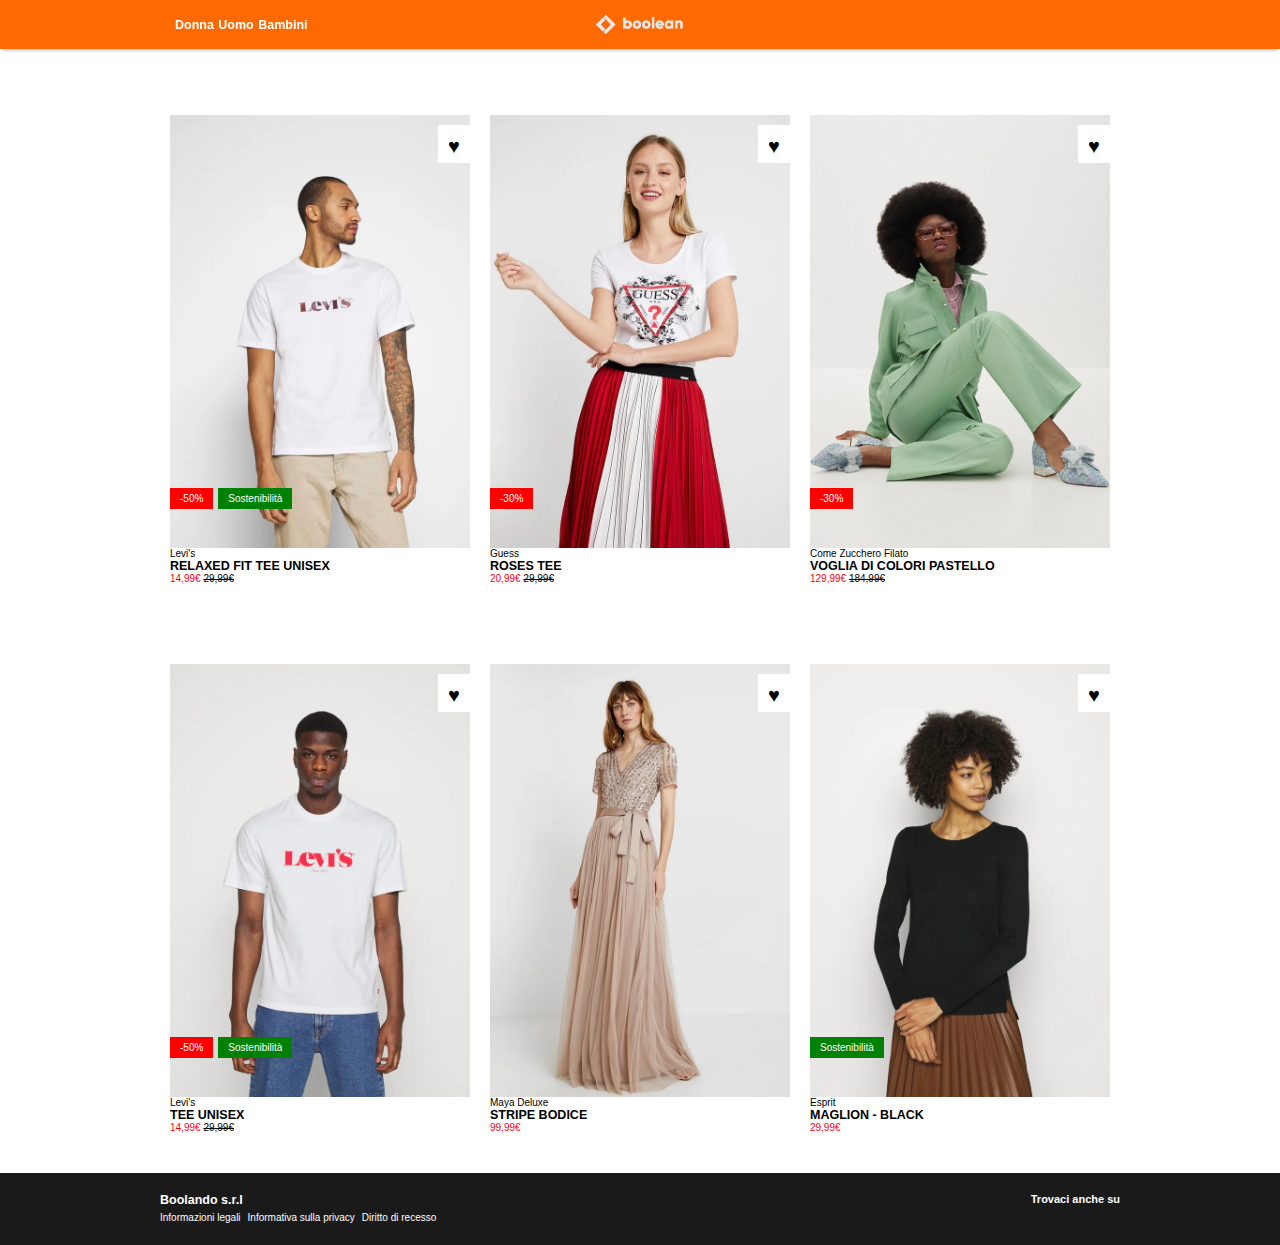
<file: index.html>
<!DOCTYPE html>
<html lang="en">
<head>
    <meta charset="UTF-8">
    <meta name="viewport" content="width=device-width, initial-scale=1.0">
    <link rel="stylesheet" href="https://cdnjs.cloudflare.com/ajax/libs/font-awesome/6.5.2/css/all.min.css" integrity="sha512-SnH5WK+bZxgPHs44uWIX+LLJAJ9/2PkPKZ5QiAj6Ta86w+fsb2TkcmfRyVX3pBnMFcV7oQPJkl9QevSCWr3W6A==" crossorigin="anonymous" referrerpolicy="no-referrer" />
    <link rel="stylesheet" href="./css/style.css">
    <title>Boolando</title>
</head>
<body>
    <header>
        <div class="container">
            <div class="row">
                <div class="col-33">
                    <div class="nav-menu menu-sx">
                        <ul>
                            <li><a href="">Donna</a></li>
                            <li><a href="">Uomo</a></li>
                            <li><a href="">Bambini</a></li>
                        </ul>
                    </div>
                </div>
                <div class="col-33">
                    <div class="nav-menu img-center">
                        <img src="./img/boolean-logo.png" alt="Boolean" class="logo">
                    </div>
                </div>
                <div class="col-33">
                    <div class="nav-menu txt-end">
                        <div class="icons-nav txt-end">
                            <i class="fa-regular fa-user"></i>
                            <i class="fa-regular fa-heart"></i>
                            <i class="fa-solid fa-bag-shopping"></i>
                        </div>
                    </div>
                </div>
            </div>
        </div>
    </header>
    <main>
        <div class="container">
            <div class="row">
                <div class="col-33">
                    <div class="content">
                        <img class="d-block" src="./img/1.webp" alt="abbigliamento">
                        <img class="d-none" src="./img/1b.webp" alt="abbigliamento">
                        <div class="labels">
                            <div class="label bg-red">-50%</div>
                            <div class="label bg-green">Sostenibilità</div>
                        </div>
                        <div class="heart bg-white">
                            &hearts;
                        </div>
                        <div class="product-names">
                            <h3 class="brand">Levi's</h3>
                            <h2 class="product">RELAXED FIT TEE UNISEX</h2>
                            <h3 class="price">14,99&#8364; <span class="barred">29,99&#8364;</span></h3>
                        </div>

                    </div>
                </div>
                <div class="col-33">
                    <div class="content">
                        <img class="d-block" src="./img/2.webp" alt="abbigliamento">
                        <img class="d-none" src="./img/2b.webp" alt="abbigliamento">
                        <div class="labels">
                            <div class="label bg-red">-30%</div>
                        </div>
                        <div class="heart bg-white">
                            &hearts;
                        </div>
                        <div class="product-names">
                            <h3 class="brand">Guess</h3>
                            <h2 class="product">ROSES TEE</h2>
                            <h3 class="price">20,99&#8364; <span class="barred">29,99&#8364;</span></h3>
                        </div>
                    </div>
                </div>
                <div class="col-33">
                    <div class="content">
                        <img class="d-block" src="./img/3.webp" alt="abbigliamento">
                        <img class="d-none" src="./img/3b.webp" alt="abbigliamento">
                        <div class="labels">
                            <div class="label bg-red">-30%</div>
                        </div>
                        <div class="heart bg-white">
                            &hearts;
                        </div>
                        <div class="product-names">
                            <h3 class="brand">Come Zucchero Filato</h3>
                            <h2 class="product">VOGLIA DI COLORI PASTELLO</h2>
                            <h3 class="price">129,99&#8364; <span class="barred">184,99&#8364;</span></h3>
                        </div>
                    </div>
                </div>
                <div class="col-33">
                    <div class="content">
                        <img class="d-block" src="./img/4.webp" alt="abbigliamento">
                        <img class="d-none" src="./img/4b.webp" alt="abbigliamento">
                        <div class="labels">
                            <div class="label bg-red">-50%</div>
                            <div class="label bg-green">Sostenibilità</div>
                        </div>
                        <div class="heart bg-white">
                            &hearts;
                        </div>
                        <div class="product-names">
                            <h3 class="brand">Levi's</h3>
                            <h2 class="product">TEE UNISEX</h2>
                            <h3 class="price">14,99&#8364; <span class="barred">29,99&#8364;</span></h3>
                        </div>
                    </div>
                </div>
                <div class="col-33">
                    <div class="content">
                        <img class="d-block" src="./img/5.webp" alt="abbigliamento">
                        <img class="d-none" src="./img/5b.webp" alt="abbigliamento">
                        <div class="heart bg-white">
                            &hearts;
                        </div>
                        <div class="product-names">
                            <h3 class="brand">Maya Deluxe</h3>
                            <h2 class="product">STRIPE BODICE</h2>
                            <h3 class="price">99,99&#8364;</h3>
                        </div>
                    </div>
                </div>
                <div class="col-33">
                    <div class="content">
                        <img class="d-block" src="./img/6.webp" alt="abbigliamento">
                        <img class="d-none" src="./img/6b.webp" alt="abbigliamento">
                        <div class="labels">
                            <div class="label bg-green">Sostenibilità</div>
                        </div>
                        <div class="heart bg-white">
                            &hearts;
                        </div>
                        <div class="product-names">
                            <h3 class="brand">Esprit</h3>
                            <h2 class="product">MAGLION - BLACK</h2>
                            <h3 class="price">29,99&#8364;</h3>
                        </div>
                    </div>
                </div>
            </div>
        </div>
    </main>
    <footer>
        <div class="container">
            <div class="row">
                <div class="container-footer">
                    <div class="content-footer content-footer-sx">
                        <h4 class="txt-footer">Boolando s.r.l</h4>
                        <ul>
                            <li><a class="txt-footer" href="">
                                Informazioni legali
                            </a></li>
                            <li><a class="txt-footer" href="">
                                Informativa sulla privacy
                            </a></li>
                            <li><a class="txt-footer" href="">
                                Diritto di recesso
                            </a></li>
                        </ul>
                    </div>
                    <div class="content-footer content-footer-dx">
                        <h5 class="txt-center">Trovaci anche su</h5>
                        <div class="footer-icons">
                            <a href=""><i class="fa-brands fa-square-twitter"></i></a>
                            <a href=""><i class="fa-brands fa-square-facebook"></i></a>
                            <a href=""><i class="fa-brands fa-square-instagram"></i></a>
                            <a href=""><i class="fa-brands fa-square-pinterest"></i></a>
                            <a href=""><i class="fa-brands fa-youtube"></i></a>
                        </div>
                    </div>
                </div>
            </div>
        </div>
    </footer>
</body>
</html>
</file>
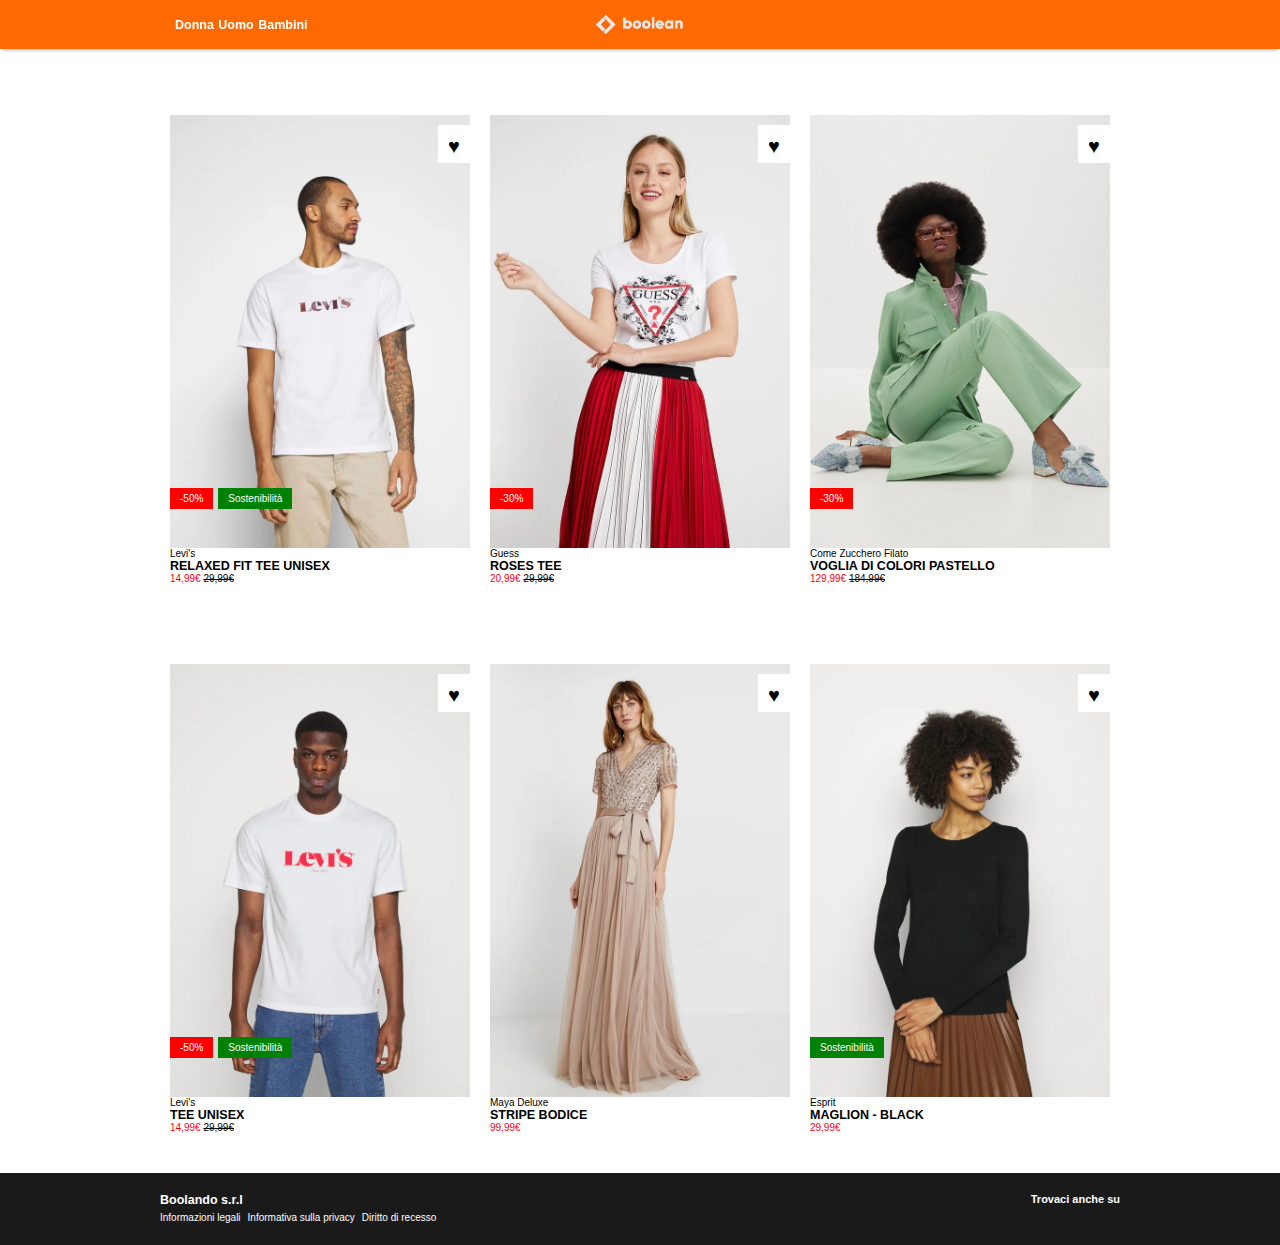
<file: bonus/index.html>
<!DOCTYPE html>
<html lang="en">
<head>
    <meta charset="UTF-8">
    <meta name="viewport" content="width=device-width, initial-scale=1.0">
    <link rel="stylesheet" href="https://cdnjs.cloudflare.com/ajax/libs/font-awesome/6.5.2/css/all.min.css" integrity="sha512-SnH5WK+bZxgPHs44uWIX+LLJAJ9/2PkPKZ5QiAj6Ta86w+fsb2TkcmfRyVX3pBnMFcV7oQPJkl9QevSCWr3W6A==" crossorigin="anonymous" referrerpolicy="no-referrer" />
    <link rel="stylesheet" href="./css/style.css">
    <title>Boolando</title>
</head>
<body>
    <header>
        <div class="container">
            <div class="row">
                <div class="col-33">
                    <div class="nav-menu menu-sx">
                        <ul>
                            <li><a href="">Donna</a></li>
                            <li><a href="">Uomo</a></li>
                            <li><a href="">Bambini</a></li>
                        </ul>
                    </div>
                </div>
                <div class="col-33">
                    <div class="nav-menu img-center">
                        <img src="../img/boolean-logo.png" alt="Boolean" class="logo">
                    </div>
                </div>
                <div class="col-33">
                    <div class="nav-menu txt-end">
                        <div class="icons-nav txt-end">
                            <i class="fa-regular fa-user"></i>
                            <i class="fa-regular fa-heart"></i>
                            <i class="fa-solid fa-bag-shopping"></i>
                        </div>
                    </div>
                </div>
            </div>
        </div>
    </header>
    <main>
        <div class="container">
            <div class="row">
                <div class="col-33">
                    <div class="content">
                        <img class="d-block" src="../img/1.webp" alt="abbigliamento">
                        <img class="d-none" src="../img/1b.webp" alt="abbigliamento">
                        <div class="labels">
                            <div class="label bg-red">-50%</div>
                            <div class="label bg-green">Sostenibilità</div>
                        </div>
                        <div class="heart bg-white">
                            &hearts;
                        </div>
                        <div class="product-names">
                            <h3 class="brand">Levi's</h3>
                            <h2 class="product">RELAXED FIT TEE UNISEX</h2>
                            <h3 class="price">14,99&#8364; <span class="barred">29,99&#8364;</span></h3>
                        </div>

                    </div>
                </div>
                <div class="col-33">
                    <div class="content">
                        <img class="d-block" src="../img/2.webp" alt="abbigliamento">
                        <img class="d-none" src="../img/2b.webp" alt="abbigliamento">
                        <div class="labels">
                            <div class="label bg-red">-30%</div>
                        </div>
                        <div class="heart bg-white">
                            &hearts;
                        </div>
                        <div class="product-names">
                            <h3 class="brand">Guess</h3>
                            <h2 class="product">ROSES TEE</h2>
                            <h3 class="price">20,99&#8364; <span class="barred">29,99&#8364;</span></h3>
                        </div>
                    </div>
                </div>
                <div class="col-33">
                    <div class="content">
                        <img class="d-block" src="../img/3.webp" alt="abbigliamento">
                        <img class="d-none" src="../img/3b.webp" alt="abbigliamento">
                        <div class="labels">
                            <div class="label bg-red">-30%</div>
                        </div>
                        <div class="heart bg-white">
                            &hearts;
                        </div>
                        <div class="product-names">
                            <h3 class="brand">Come Zucchero Filato</h3>
                            <h2 class="product">VOGLIA DI COLORI PASTELLO</h2>
                            <h3 class="price">129,99&#8364; <span class="barred">184,99&#8364;</span></h3>
                        </div>
                    </div>
                </div>
                <div class="col-33">
                    <div class="content">
                        <img class="d-block" src="../img/4.webp" alt="abbigliamento">
                        <img class="d-none" src="../img/4b.webp" alt="abbigliamento">
                        <div class="labels">
                            <div class="label bg-red">-50%</div>
                            <div class="label bg-green">Sostenibilità</div>
                        </div>
                        <div class="heart bg-white">
                            &hearts;
                        </div>
                        <div class="product-names">
                            <h3 class="brand">Levi's</h3>
                            <h2 class="product">TEE UNISEX</h2>
                            <h3 class="price">14,99&#8364; <span class="barred">29,99&#8364;</span></h3>
                        </div>
                    </div>
                </div>
                <div class="col-33">
                    <div class="content">
                        <img class="d-block" src="../img/5.webp" alt="abbigliamento">
                        <img class="d-none" src="../img/5b.webp" alt="abbigliamento">
                        <div class="heart bg-white">
                            &hearts;
                        </div>
                        <div class="product-names">
                            <h3 class="brand">Maya Deluxe</h3>
                            <h2 class="product">STRIPE BODICE</h2>
                            <h3 class="price">99,99&#8364;</h3>
                        </div>
                    </div>
                </div>
                <div class="col-33">
                    <div class="content">
                        <img class="d-block" src="../img/6.webp" alt="abbigliamento">
                        <img class="d-none" src="../img/6b.webp" alt="abbigliamento">
                        <div class="labels">
                            <div class="label bg-green">Sostenibilità</div>
                        </div>
                        <div class="heart bg-white">
                            &hearts;
                        </div>
                        <div class="product-names">
                            <h3 class="brand">Esprit</h3>
                            <h2 class="product">MAGLION - BLACK</h2>
                            <h3 class="price">29,99&#8364;</h3>
                        </div>
                    </div>
                </div>
            </div>
        </div>
    </main>
    <footer>
        <div class="container">
            <div class="row">
                <div class="container-footer">
                    <div class="content-footer content-footer-sx">
                        <h4 class="txt-footer">Boolando s.r.l</h4>
                        <ul>
                            <li><a class="txt-footer" href="">
                                Informazioni legali
                            </a></li>
                            <li><a class="txt-footer" href="">
                                Informativa sulla privacy
                            </a></li>
                            <li><a class="txt-footer" href="">
                                Diritto di recesso
                            </a></li>
                        </ul>
                    </div>
                    <div class="content-footer content-footer-dx">
                        <h5 class="txt-center">Trovaci anche su</h5>
                        <div class="footer-icons">
                            <a href=""><i class="fa-brands fa-square-twitter"></i></a>
                            <a href=""><i class="fa-brands fa-square-facebook"></i></a>
                            <a href=""><i class="fa-brands fa-square-instagram"></i></a>
                            <a href=""><i class="fa-brands fa-square-pinterest"></i></a>
                            <a href=""><i class="fa-brands fa-youtube"></i></a>
                        </div>
                    </div>
                </div>
            </div>
        </div>
    </footer>
</body>
</html>
</file>
<file: css/style.css>
*{
    margin: 0;
    padding: 0;
    box-sizing: border-box;
}
body{
    font-family: Arial, Helvetica, sans-serif;
}

header{
    background-color: #FE6902;
    width: 100%;
    box-shadow: 0 5px 3px -3px #00000030;
    position: fixed;
    z-index: 1;
}

main{
    padding-top: 75px;
}

footer{
    background-color: #1A1A1A;
    width: 100%;
    color: #fff;
}

/*LAYOUT CLASS*/

.container{
    width: 75%;
    margin: 0 auto;
}

.row{
    display: flex;
    flex-wrap: wrap;
}

.col-33{
    width: calc(100%/3);
}

.col-50{
    width: 50%;
}

/*PAGE STYLES*/
.nav-menu{
    padding: 15px;
}

.content{
    margin: 40px 10px;
    position: relative;
}
.container-footer{
    width: 100%;
    display: flex;
    justify-content: space-between;
    padding: 20px 0;
}

.img-center {
    display: flex;
    justify-content: center;
    align-items: center;
}
.txt-end{
    text-align: end;
}

.labels{
    position: absolute;
    bottom: 75px;
    left: 0;
    display: flex;
}
.label{
    padding: 5px 10px;
    color: #fff;
    font-size: 10px;
}
.heart{
    padding: 10px 10px 5px 10px;
    position: absolute;
    top: 10px;
    right: 0;
    font-size: 20px;
    cursor: pointer;
}
.heart:hover{
    color: #FE0000;
}

.bg-red{
    background-color: #FE0000;
    margin-right: 5px;
}
.bg-green{
    background-color: #008104;
}
.bg-white{
    background-color: #fff;
}

.d-block{
    display: block;
}
.d-none{
    display: none;
}

.content:hover .d-block{
    display: none;
}
.content:hover .d-none{
    display: block;
}

/*HEADER*/
.nav-menu li{
    display: inline-block;
    list-style: none;
    font-size: 12.5px;
}

.nav-menu a{
    text-decoration: none;
    color: #fff;
    font-weight: 600;
}
.logo{
    width: 30%;
}
.icons-nav{
    color: #fff;
}

/*MAIN*/
.content img{
    width: 100%;
}
.brand{
    font-size: 10px;
    font-weight: 100;
}
.product{
    font-size: 12.5px;
}
.price{
    font-size: 10px;
    font-weight: 300;
    color: #FA000F;
}
.barred{
    color: black;
    text-decoration: line-through;
}

/*FOOTER*/
.content-footer li{
    list-style: none;
    display: inline-block;
    font-size: 10px;
    margin-right: 2.5px;
}
.content-footer a{
    text-decoration: none;
    color: #fff;
}
.content-footer h4{
    font-size: 12.5px;
}

.content-footer h5{
    font-size: 11px;
}
</file>
<file: bonus/css/style.css>
*{
    margin: 0;
    padding: 0;
    box-sizing: border-box;
}
body{
    font-family: Arial, Helvetica, sans-serif;
}

header{
    background-color: #FE6902;
    width: 100%;
    box-shadow: 0 5px 3px -3px #00000030;
    position: fixed;
    z-index: 1;
}

main{
    padding-top: 75px;
}

footer{
    background-color: #1A1A1A;
    width: 100%;
    color: #fff;
}

/*LAYOUT CLASS*/

.container{
    width: 75%;
    margin: 0 auto;
}

.row{
    display: flex;
    flex-wrap: wrap;
}

.col-33{
    width: calc(100%/3);
}

.col-50{
    width: 50%;
}

/*PAGE STYLES*/
.nav-menu{
    padding: 15px;
}

.content{
    margin: 40px 10px;
    position: relative;
}
.container-footer{
    width: 100%;
    display: flex;
    justify-content: space-between;
    padding: 20px 0;
}

.img-center {
    display: flex;
    justify-content: center;
    align-items: center;
}
.txt-end{
    text-align: end;
}

.labels{
    position: absolute;
    bottom: 75px;
    left: 0;
    display: flex;
}
.label{
    padding: 5px 10px;
    color: #fff;
    font-size: 10px;
}
.heart{
    padding: 10px 10px 5px 10px;
    position: absolute;
    top: 10px;
    right: 0;
    font-size: 20px;
    cursor: pointer;
}
.heart:hover{
    color: #FE0000;
}

.bg-red{
    background-color: #FE0000;
    margin-right: 5px;
}
.bg-green{
    background-color: #008104;
}
.bg-white{
    background-color: #fff;
}

.d-block{
    display: block;
}
.d-none{
    display: none;
}

.content:hover .d-block{
    display: none;
}
.content:hover .d-none{
    display: block;
}

/*HEADER*/
.nav-menu li{
    display: inline-block;
    list-style: none;
    font-size: 12.5px;
}

.nav-menu a{
    text-decoration: none;
    color: #fff;
    font-weight: 600;
}
.logo{
    width: 30%;
}
.icons-nav{
    color: #fff;
}

/*MAIN*/
.content img{
    width: 100%;
}
.brand{
    font-size: 10px;
    font-weight: 100;
}
.product{
    font-size: 12.5px;
}
.price{
    font-size: 10px;
    font-weight: 300;
    color: #FA000F;
}
.barred{
    color: black;
    text-decoration: line-through;
}

/*FOOTER*/
.content-footer li{
    list-style: none;
    display: inline-block;
    font-size: 10px;
    margin-right: 2.5px;
}
.content-footer a{
    text-decoration: none;
    color: #fff;
}
.content-footer h4{
    font-size: 12.5px;
}

.content-footer h5{
    font-size: 11px;
}
</file>
